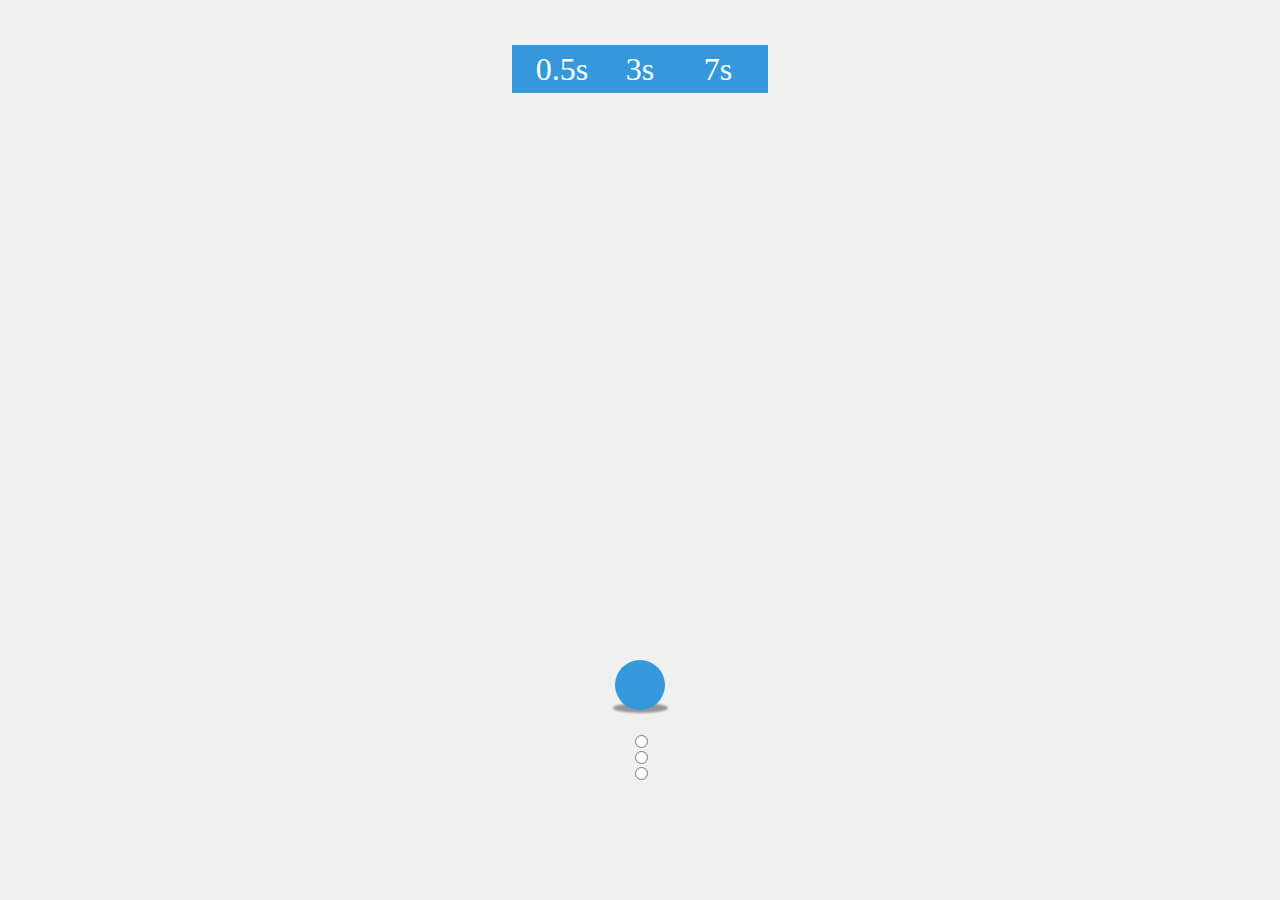
<file: happy-hover/index.html>
<!DOCTYPE html>
<html lang="en">
<head>
    <meta charset="UTF-8">
    <meta name="viewport" content="width=device-width, initial-scale=1.0">
    <title>Loomulik hüppav pall</title>
    <link rel="stylesheet" href="style.css">
</head>
<body>

    <div class="btn btn-one">0.5s</div>
    <div class="btn btn-two">3s</div>
    <div class="btn btn-three">7s</div>

    <input type="radio" name="radioButton" class="radio1">
    <input type="radio" name="radioButton" class="radio2">
    <input type="radio" name="radioButton" class="radio3">
    <div class="bounce-ball animation-speed"></div>
    <div class="ball-shadow animation-speed"></div>

</body>
</html>
</file>
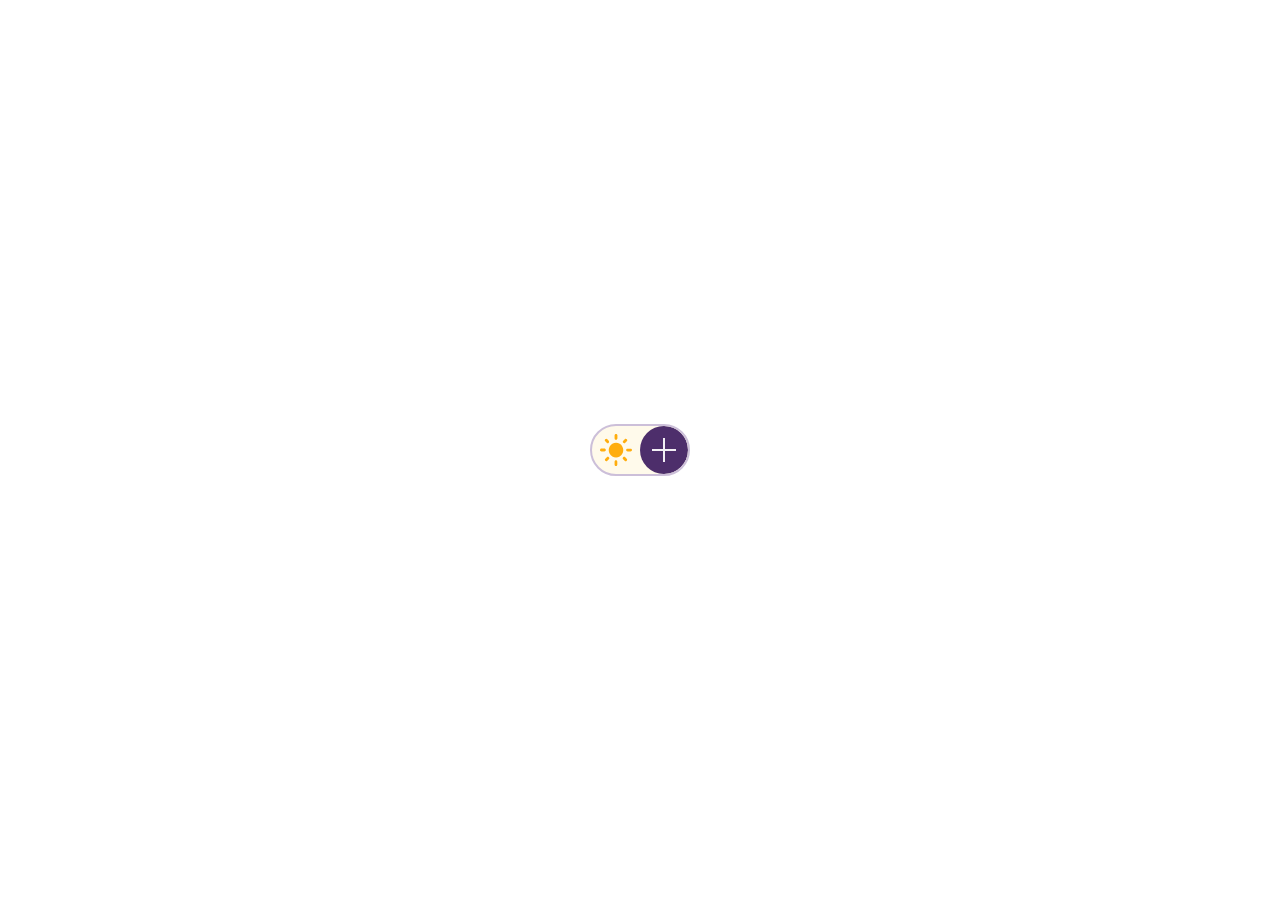
<file: lyliti/index-first copy.html>
<!DOCTYPE html>
<html lang="en">
  <head>
    <meta charset="UTF-8" />
    <meta http-equiv="X-UA-Compatible" content="IE=edge" />
    <meta name="viewport" content="width=device-width, initial-scale=1.0" />
    <title>Document</title>
    <link rel="stylesheet" href="style-first.css" />
  </head>
  <body>
    <div class="mode">
      <input type="checkbox" id="mode" />
      <label class="switch" for="mode">
        <img class="sun" src="img/sun.svg" alt="" srcset="" />
        <img class="moon" src="img/moon.svg" alt="" srcset="" />
        <div class="knob"></div>
      </label>
    </div>
  </body>
</html>
</file>
<file: happy-hover/style.css>
/* Üldine stiil */
body {
    display: flex;
    justify-content: end;
    align-items: end;
    height: 80vh;
    margin: 0;
    background-color: #f0f0f0;
    flex-direction: column;
    align-items: center;
}



/* Animatsioon ülesse */
.bounce-ball {
    width: 50px;
    height: 50px;
    background-color: #3498db;
    border-radius: 50%;
    position: relative;
    z-index: 1;
    animation: bounce-up infinite ease-in-out;
}
.ball-shadow {
    width: 55px;
    height: 10px;
    background: #00000060;
    border-radius: 50%;
    filter: blur(1px);
    animation: shadow infinite ease-in-out;
    position: relative;
    top: -7px;
}
.animation-speed {
    animation-duration: 2s;
}

/* Animatsioon üles-alla */
@keyframes bounce-up {
    0%, 100% {
        transform: translateY(0);
        margin-top: 25px;
        height: 25px;
        background-color: #d60827;
    }
    5% {
        margin-top: 0;
        height: 50px;
        width: 35px;
        background-color: #3498db;
    }
    35% {
        margin-top: 0;
        height: 50px;
    }
    50% {
        transform: translateY(-50vh);
        margin-top: 25px;
        height: 25px;
        width: 55px;
    }
    65% {
        margin-top: 0;
        height: 50px;
        background-color: #3498db;
    }
    95% {
        margin-top: 0;
        height: 50px;
        width: 35px;
    }
}
/* Animatsioon vari */
@keyframes shadow {
    0%, 100% {
        width: 65px;
    }
    5% {
        width: 55px;
    }
    35% {
        width: 75px;
    }
    50% {
        width: 75px;
        filter: blur(6px);
    }
    65% {
        width: 75px;
    }
    95% {
        width: 55px;
    }
}


.btn {
    width: 100px;
    height: 3rem;
    background-color: #3498db;
    color: white;
    display: flex;
    justify-content: center;
    align-items: center;
    font-size: 2rem !important;
}

.btn-one:hover ~ .bounce-ball, .btn-one:hover ~ .ball-shadow {
    animation-duration: .5s;
}
.btn-two:hover ~ .bounce-ball, .btn-two:hover ~ .ball-shadow {
    animation-duration: 3s;
}
.btn-three:hover ~ .bounce-ball, .btn-three:hover ~ .ball-shadow {
    animation-duration: 7s;
}

.btn {
    position: absolute;
    top: 5vh;
}
.btn-one {
    left: 40%;
}
.btn-three {
    right: 40%;
}

.btn:hover {
    background-color: rgb(113, 119, 152);
    transition: .5s all;
    width: 130px;
    height: 4rem;
    color: white;
    border-radius: 5rem;
}

.radio1:checked ~ .bounce-ball, .radio1:checked ~ .ball-shadow {
    animation-duration: .5s;
}
.radio2:checked ~ .bounce-ball, .radio2:checked ~ .ball-shadow {
    animation-duration: 3s;
}
.radio3:checked ~ .bounce-ball, .radio3:checked ~ .ball-shadow {
    animation-duration: 7s;
}

.check {
    height: 2rem;
}
input {
    position: relative;
    bottom: -120px;
}
</file>
<file: lyliti/style-first.css>
:root {
    --primary-100: #f2eff5;
   --primary-200: #e6dfec;
   --primary-300: #ccbfd9;
   --primary-400: #b39fc6;
   --primary-500: #9980b3;
   --primary-600: #80609f;
   --primary-700: #664d80;
   --primary-800: #4d2e6b;
   --primary-900: #331a4d;
   --primary-1000: #050208;
   --system-focus: #EB6424;
   --yellow: #fffaeb;
 }
 body {
   margin: 0;
   display: flex;
   width: 100%;
   height: 100vh;
   justify-content: center;
   align-items: center;
 }
 .mode {
   position: relative;
 }
 input {
   appearance: none;
    position: absolute;
    width: 6rem;
    height: 3rem;
    border-radius: 100px;
    right: -1px;
    top: -1px;
 }
 input:focus-visible {
   outline: #EB6424;
    outline-offset: 6px;
    outline-width: 4px;
    outline-style: dotted;
 }
 label {
    overflow: hidden;
    display: flex;
    align-items: center;
    width: 6rem;
    height: 3rem;
    background-color: var(--yellow);
    border-radius: 100px;
    border: 2px solid var(--primary-300);
    position: relative;
    transition: .3s;
    transition-timing-function: ease-in-out;
 }
 label:focus-visible {
    outline: #EB6424;
    outline-offset: 4px;
    outline-width: 4px;
    outline-style: dotted;
 }
 .mode input[type='checkbox']:checked ~ label {
    background-color: var(--primary-700);
}

 /* sun & moon edits */
 .sun, .moon {
    transition: .5s;
    transition-timing-function: ease-in-out;
    transform: rotate(720deg);
    transition-timing-function: cubic-bezier(0.42, 0, 1, 1);
 }
 .sun {
    width: 2rem;
    position: relative;
    left: 0.5rem;
    margin: 0;
 }
 .moon {
    width: 0rem;
    position: absolute;
    right: 0.5rem;
    margin: 2rem 0 -3rem 5rem;
 }
 .mode input[type='checkbox']:checked ~ label .sun {
    width: 0rem;
    transform: rotate(0deg);
    margin: 2rem 0 -3rem -4rem;
}
.mode input[type='checkbox']:checked ~ label .moon {
    width: 1.5rem;
    transform: rotate(0deg);
    margin: 0 0.2rem 0 0;
}
/* switch edits */ 
.knob {
    position: absolute;
    display: flex;
    justify-content: center;
    align-items: center;
    width: 3rem;
    height: 3rem;
    background-color: #4d2e6b;
    border-radius: 100%;
    right: 0rem;
    margin-right: 0;
    transition: .3s;
    transition-timing-function: cubic-bezier(0.42, 0, 1, 1);
    transform: rotate(0deg);
 }
 .knob:before {
   content: '';
   position: absolute;
   display: flex;
   width: 50%;
   background-color: var(--primary-100);
   height: 2px;
   transform: rotate(90deg);
}
 .knob:after {
    content: '';
    display: flex;
    width: 50%;
    background-color: var(--primary-100);
    height: 2px;
 }
 .mode input[type='checkbox']:checked ~ label .knob {
    /*margin-right: 3rem;*/
    transform: rotate(-540deg);
    margin-right: 3rem;
}
.mode input[type='checkbox']:checked ~ label .knob:before {
   content: none;
}
</file>
